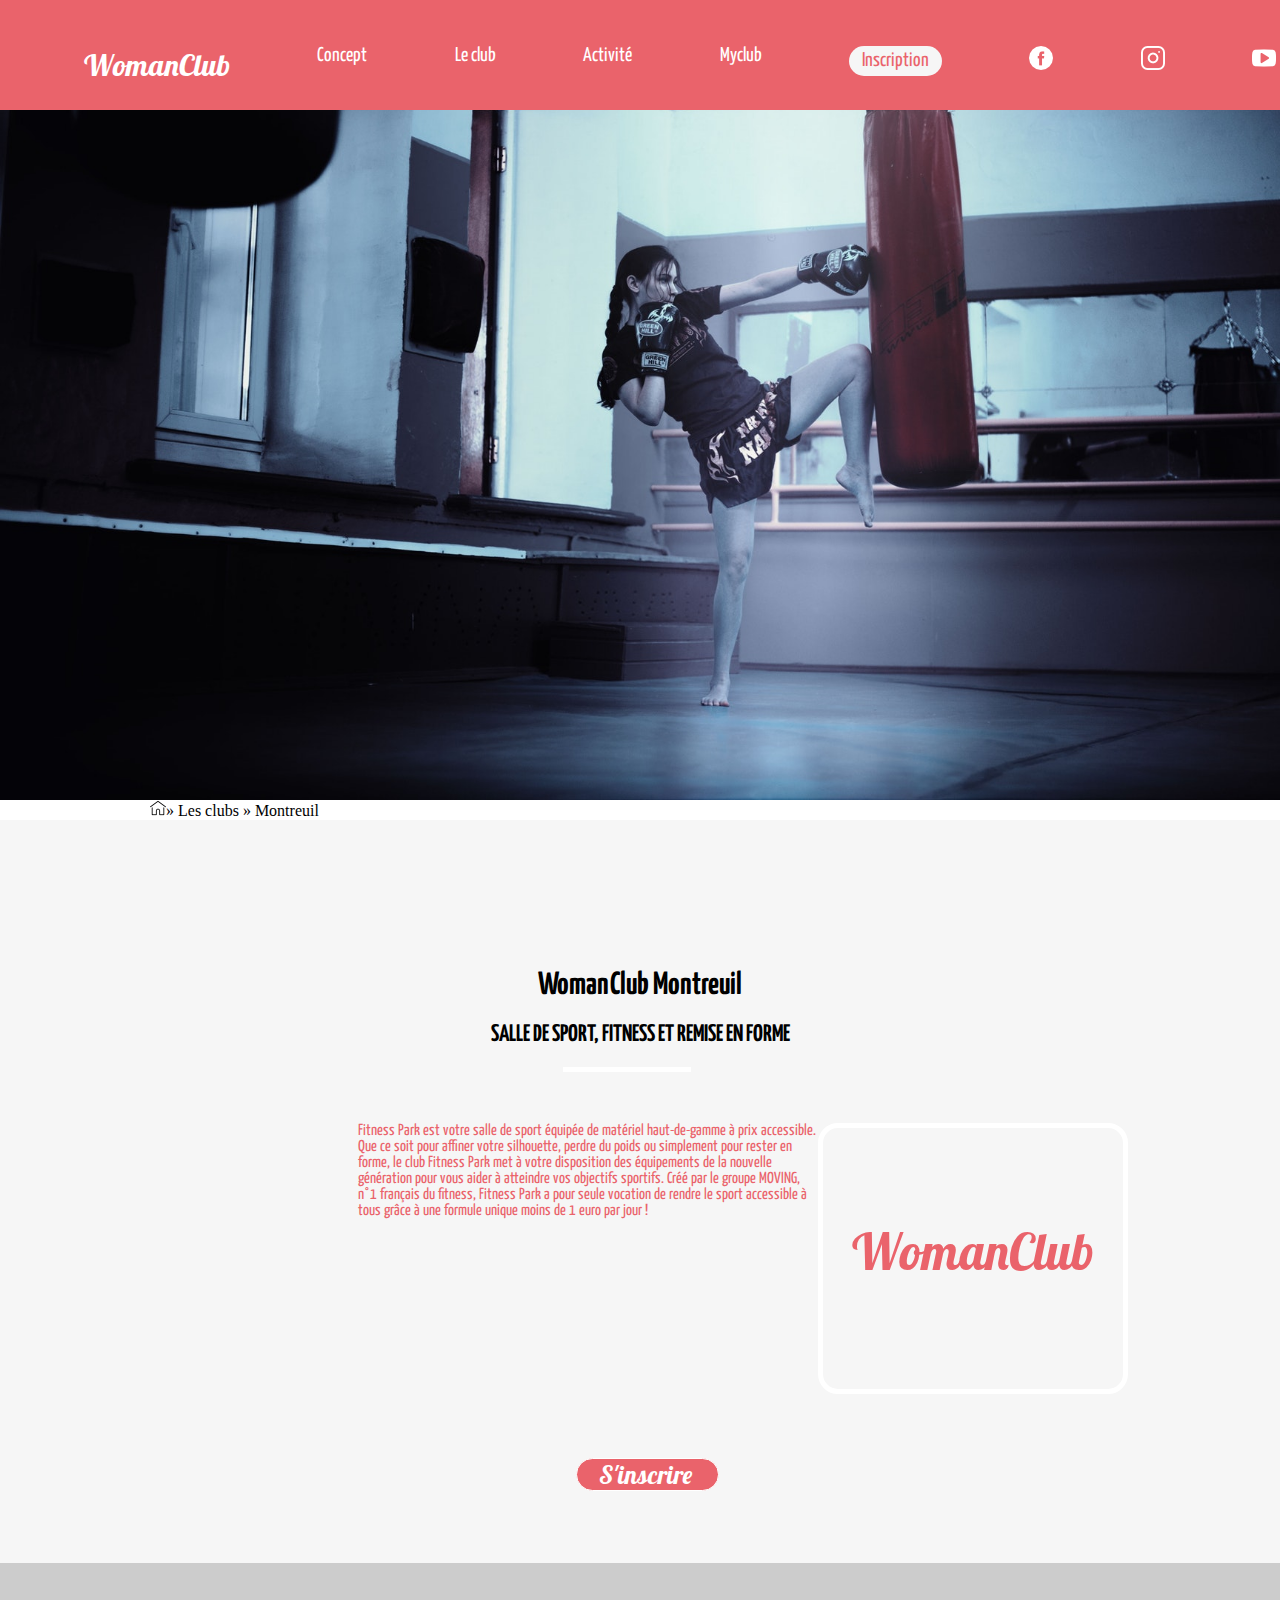
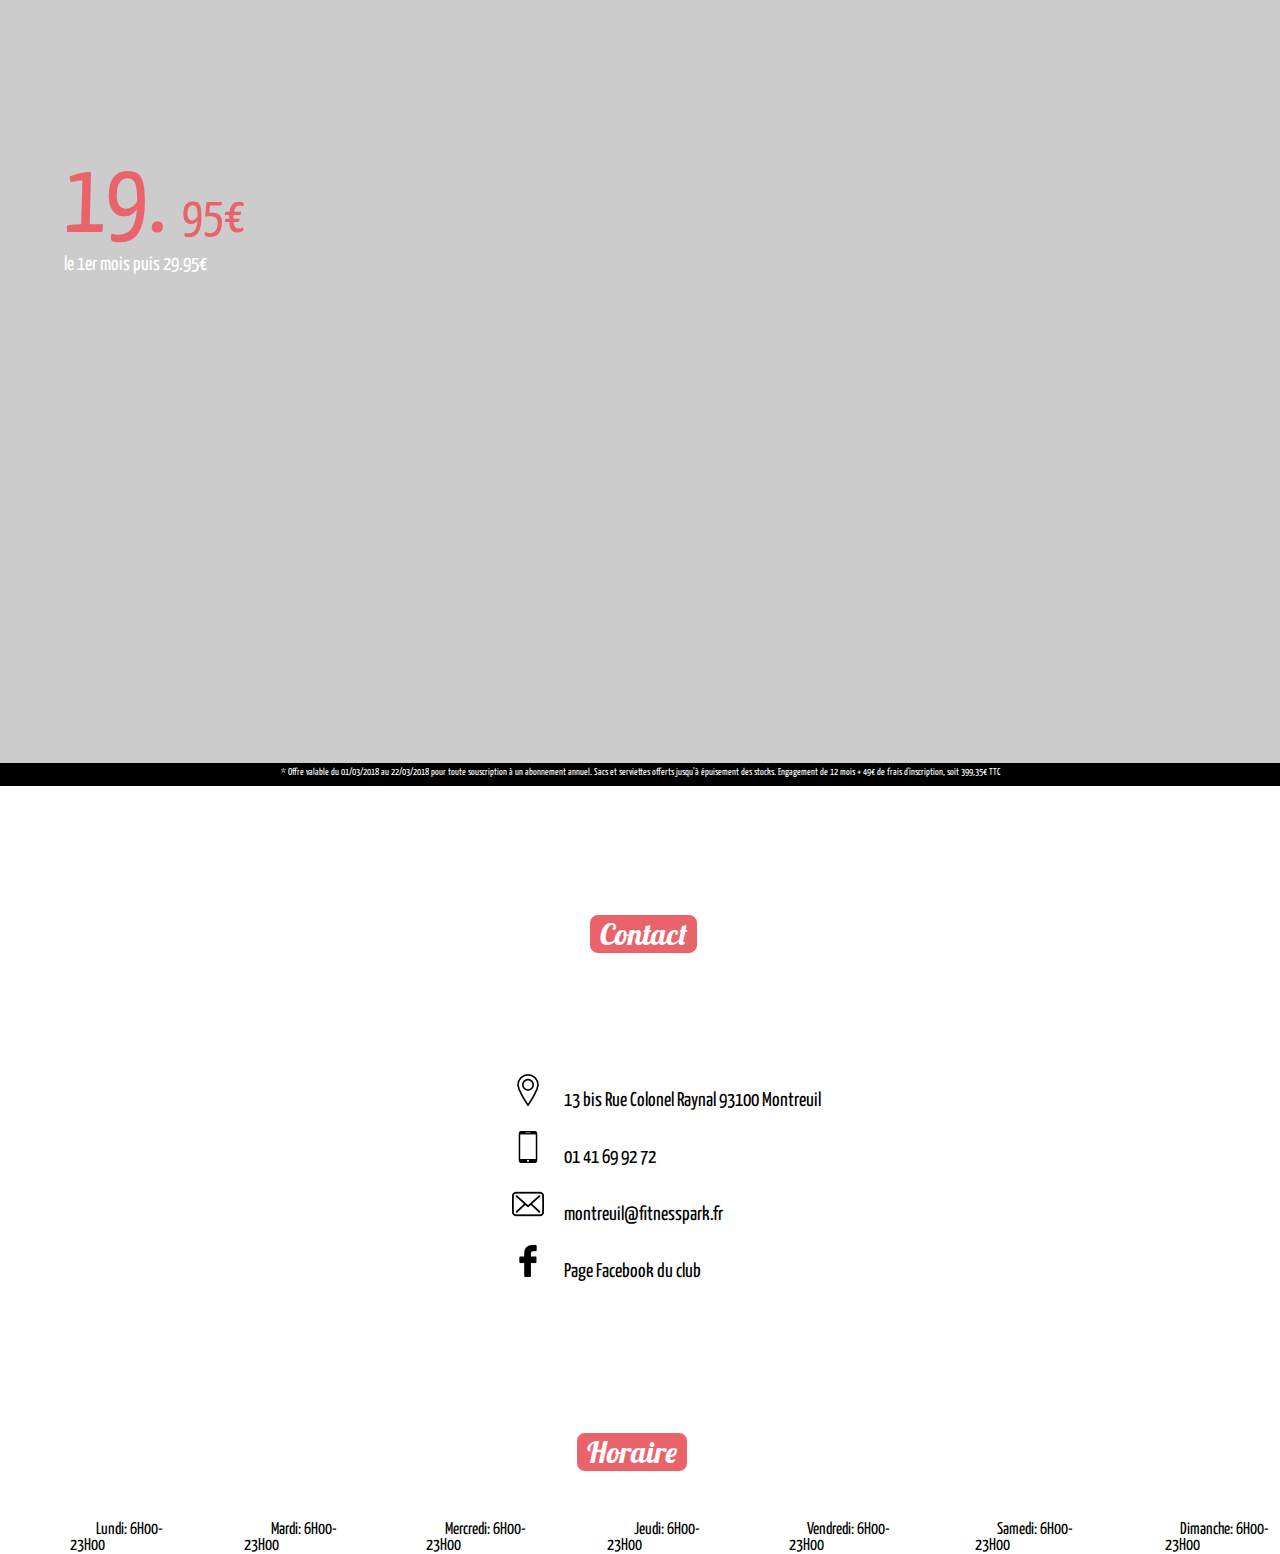
<file: index.html>
<!doctype html>
<html lang="fr">

<head>
    <meta charset="utf-8">
    <title>CLUB SPORT</title>
    <link rel="stylesheet" href="style.css">

    <link href="https://fonts.googleapis.com/css?family=Yanone+Kaffeesatz" rel="stylesheet">
    <link href="https://fonts.googleapis.com/css?family=Lobster" rel="stylesheet">
</head>

<body>
    <ul class="menu">
        <li><a href ="./index1.html"div class="logo">WomanClub</a></li>
        <li><a href="./index2.html">Concept</a></li>
        <li><a href="">Le club</a></li>
        <li><a href="">Activité</a></li>
        <li><a href="">Myclub</a></li>
      
        <li div class="ins">Inscription</li>
            <li>
                <img src="./photo/facebook-logo-button.png">
            </li>
            <li>
                <img src="./photo/instagram.png">
            </li>
            <li>
                <img src="./photo/youtube-logo.png">
            </li>


    </ul>
    <div class="background-first">
        <div class="background-one">
          
        </div>
        <div class="phrase1">
            <img src="./photo/home.png">» Les clubs » Montreuil</div>
    </div>
    <div class="background-seconde">
        <h1>WomanClub Montreuil</h1>
        <h2>SALLE DE SPORT, FITNESS ET REMISE EN FORME</h2>
        <div class="border"></div>
        <div class="background-tree">
            <div class="small-text">Fitness Park est votre salle de sport équipée de matériel haut-de-gamme à prix accessible. Que ce soit pour affiner
                votre silhouette, perdre du poids ou simplement pour rester en forme, le club Fitness Park met à votre disposition
                des équipements de la nouvelle génération pour vous aider à atteindre vos objectifs sportifs. Créé par le
                groupe MOVING, n°1 français du fitness, Fitness Park a pour seule vocation de rendre le sport accessible
                à tous grâce à une formule unique moins de 1 euro par jour !</div>
            <div class="small-text2">WomanClub</div>

        </div>
        <div class="sous-text">S'inscrire</div>
    </div>

<div class="prix">
    <div class="opac">
    <div class="prix1">19.
    <span class="prix2">95€
    <div class="mois">le 1er mois puis 29.95€</div>
</div>
    </span>
</div>
</div>
</div>
<div class="condition">
    <div class="text-condition">* Offre valable du 01/03/2018 au 22/03/2018 pour toute souscription à un abonnement annuel. Sacs et serviettes offerts jusqu’à épuisement des stocks. Engagement de 12 mois + 49€ de frais d'inscription, soit 399,35€ TTC</div>
</div>

    <div class="bloc3">
        <div class="contact">Contact</div>
    </div>

    <div class="bloc1">
        <div class="adresse">
            <img src="./photo/location-pin.png">13 bis Rue Colonel Raynal 93100 Montreuil</div>
        <div class="tel">
            <img src="./photo/smartphone-call.png">01 41 69 92 72</div>
        <div class='email'>
            <img src="./photo/envelope.png">montreuil@fitnesspark.fr</div>
        <div class='fb'>
            <img src="./photo/facebook-logo.png">Page Facebook du club</div>

    </div>
    
    <div class="bloc2">

        <div class="hor">Horaire</div>
    </div>

    <div class="semaine">
        <div class="lundi">Lundi: 6H00-23H00</div>
        <div class="mardi">Mardi: 6H00-23H00</div>
        <div class="mercredi">Mercredi: 6H00-23H00</div>
        <div class="jeudi">Jeudi: 6H00-23H00</div>
        <div class="vendredi">Vendredi: 6H00-23H00</div>
        <div class="samedi">Samedi: 6H00-23H00</div>
        <div class="dimanche">Dimanche: 6H00-23H00</div>

   
    </div>
   

</body>
</file>
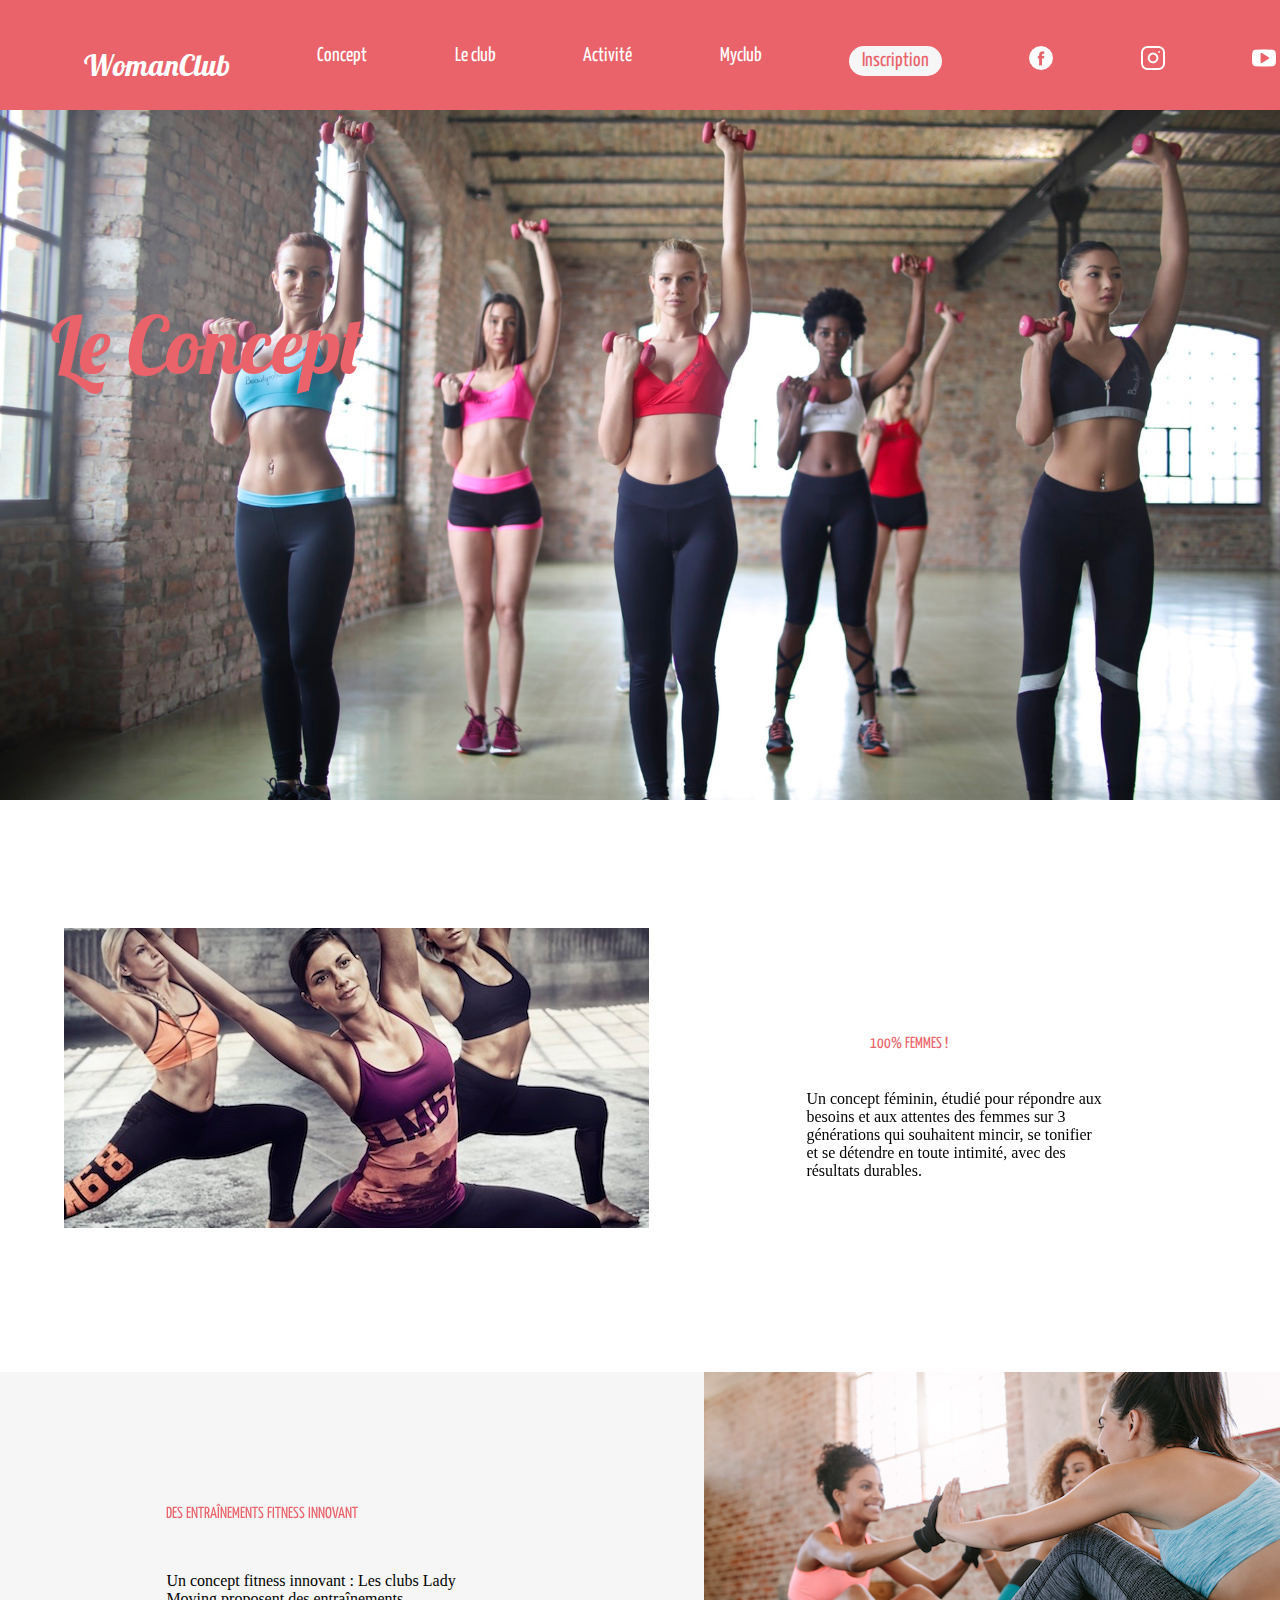
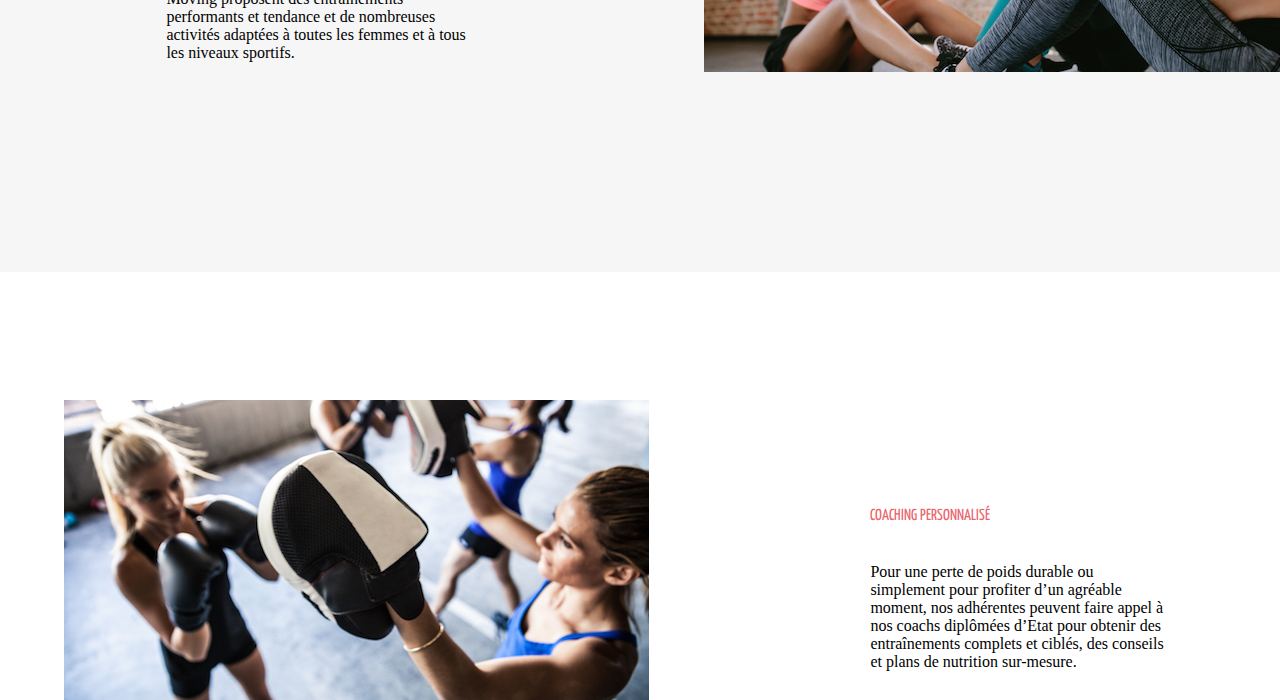
<file: index2.html>
<!doctype html>
<html lang="fr">

<head>
    <meta charset="utf-8">
    <title>CLUB SPORT</title>
    <link rel="stylesheet" href="style.css">
    <link href="https://fonts.googleapis.com/css?family=Yanone+Kaffeesatz" rel="stylesheet">
    <link href="https://fonts.googleapis.com/css?family=Lobster" rel="stylesheet">
</head>

<body>

    <ul class="menu">
        <li>
            <a href="./index.html" div class="logo">WomanClub</a>
        </li>
        <li>
            <a href="./index2.html">Concept</a>
        </li>
        <li>
            <a href="">Le club</a>
        </li>
        <li>
            <a href="">Activité</a>
        </li>
        <li>
            <a href="">Myclub</a>
        </li>

        <li div class="ins">Inscription</li>
        <li>
            <img src="./photo/facebook-logo-button.png">
        </li>
        <li>
            <img src="./photo/instagram.png">
        </li>
        <li>
            <img src="./photo/youtube-logo.png">
        </li>
        </ul>
            <div class="background-concept">
                <div class="concept">Le Concept</div>
            </div>
            <div class="bloc-concept">
                <div class="photo-concept"></div>
                <div class="text-concept">100% FEMMES !</div>
                <div class="sous-textconcept">Un concept féminin, étudié pour répondre aux besoins et aux attentes des femmes sur 3 générations qui souhaitent
                    mincir, se tonifier et se détendre en toute intimité, avec des résultats durables.</div>
            </div>

            <div class="bloc-concept2">
                <div class="photo-concept2"></div>
                <div class="text-concept2">DES ENTRAÎNEMENTS FITNESS INNOVANT</div>
                <div class="sous-textconcept2">Un concept fitness innovant : Les clubs Lady Moving proposent des entraînements performants et tendance et
                    de nombreuses activités adaptées à toutes les femmes et à tous les niveaux sportifs.</div>
            </div>

            <div class="bloc-concept3">
                <div class="photo-concept3"></div>
                <div class="text-concept3">COACHING PERSONNALISÉ</div>
                <div class="sous-textconcept3">Pour une perte de poids durable ou simplement pour profiter d’un agréable moment, nos adhérentes peuvent
                    faire appel à nos coachs diplômées d’Etat pour obtenir des entraînements complets et ciblés, des conseils
                    et plans de nutrition sur-mesure.
                </div>

            </div>

</body>
</file>
<file: style.css>
body {
    margin: 0;
}

.menu a:hover{
    
    border-top:2px solid white;
    padding-top: 20px;

}

.menu a{
    color:white;
    text-decoration: none;
}

.menu {
    justify-content: space-around;
    display: flex;
    background-color: #EA636B;
    height: 300px;
    position: fixed;
    width: 100%;
    top: 0px;
    left: 0px;
    height: 30px;
    padding-top: 20px;
    margin: 0;
    height: 90px;
    color: white;
    font-family: 'Yanone Kaffeesatz', sans-serif;
    font-size: 20px;
    z-index: 10px;
}

.background-one {
    background-image: url(./photo/photo1.jpeg);
    background-size: cover;
    height: 800px;
}

.logo {
    font-size: 30px;
    font-family: 'Lobster', cursive;
}

.menu li {
    list-style: none;
    margin-top: 2%;
}

h1,
h2 {
    text-align: center;
}

.ins {
    border-radius: 20px;
    background-color: #f6f6f6;
    color: #EA636B;
    height: 25px;
    width: 80px;
    padding-left: 1%;
    padding-top: 5px;
}

.border {
    border-bottom: 5px solid white;
    width: 10%;
    margin-left: 44%;
}

.background-seconde {
    padding-top: 10%;
    background-color: #f6f6f6;
    height: 615px;
    font-family: 'Yanone Kaffeesatz', sans-serif;
}

.background-tree {
    display: flex;
    margin-top: 4%;
    margin-left: 28%;
    ;
}

.small-text {
    width: 460px;
    font-family: 'Yanone Kaffeesatz', sans-serif;
    color: #EA636B;
}

.phrase1 {
    margin-left: 150px;
}

.small-text2 {
    background-color: #f6f6f6;
    color: #EA636B;
    width: 300px;
    height: 169px;
    text-align: center;
    font-size: 50px;
    padding-top: 10%;
    font-family: 'Lobster', cursive;
    border: 5px solid white;
    border-radius: 20px;
}

.sous-text {
    text-align: right;
    font-size: 25px;
    color: white;
    border-radius: 20px;
    background-color: #EA636B;
    border: 1px solid white;
    margin-left: 45%;
    margin-right: 45%;
    margin-top: 5%;
    padding-right: 2%;
    font-family: 'Lobster', cursive;
    width: 115px;
}

.bloc3 {
    display: flex;
    text-indent: 10px;
    margin-top: 10%;
    margin-left: 10%;
}

.salle {
    font-size: 25px;
}

.contact {
    margin-left: 40%;
    font-size: 30px;
    position: relative;
    border-radius: 9px;
    padding-right: 10px;
    font-family: 'Lobster', cursive;
    border: 1px solid white;
    background-color: #EA636B;
    color: white;
}

.bloc1 {
    margin-left: 40%;
    font-size: 20px;
    font-family: 'Yanone Kaffeesatz', sans-serif;
    margin-top: 100px;
}

.hor {
    position: relative;
    bottom: 50px;
    font-size: 30px;
    margin-left: 45%;
    font-family: 'Lobster', cursive;
    border: 1px solid white;
    border-radius: 9px;
    width: 100px;
    border-radius: 9px;
    padding-left: 10px;
    background-color: #EA636B;
    color: white;
}

.semaine {
    display: flex;
    text-align: center;
    font-size: 17px;
    font-family: 'Yanone Kaffeesatz', sans-serif;
    text-indent: 85px;
}

.bloc2 {
    margin-top: 200px;
}

.adresse img {
    padding-top: 20px;
    padding-right: 20px;
}

.tel img {
    padding-top: 20px;
    padding-right: 20px;
}

.email img {
    padding-top: 20px;
    padding-right: 20px;
}

.fb img {
    padding-top: 20px;
    padding-right: 20px;
}

.prix {
    background-image: url(./photo/photo2.jpeg);
    height: 800px;
   background-attachment: fixed;
   background-repeat: no-repeat;
    background-size: cover;
    display: flex;
    justify-content: flex-start;
}

.opac{
height: 800px;
background: rgba(0,0,0,0.2);
width: 100%;
}

.prix1 {
  
    font-family: 'Yanone Kaffeesatz', sans-serif;
    font-size: 100px;
    margin-top: 15%;
    margin-left: 5%;
    color: #EA636B;
   
}
.prix2 {
   
    color: #EA636B;
    
    
    font-family: 'Yanone Kaffeesatz', sans-serif;
    font-size: 50px;
}

.mois {
    
   font-size: 20px;
    color: white;
    font-family: 'Yanone Kaffeesatz', sans-serif;
}

.condition {
    background-color: black;
    height: 18px;
    color: white;
    font-size: 10px;
    text-align: center;
    padding-top: 5px;
    font-family: 'Yanone Kaffeesatz', sans-serif;
}

.background-concept {
    background-image: url(./photo/photo4.jpeg);
    height: 800px;
    background-attachment: fixed;
    background-repeat: no-repeat;
     background-size: cover;
     display: flex;
     justify-content: flex-start;
}

.photo-concept {
    background-image: url(./photo/photo3.jpg);
    background-repeat: no-repeat;
    height: 300px;
    margin-top: 10%;
    margin-left: 5%;
}

.text-concept {
    margin-left: 68%;
    margin-top: -15%;
    font-family: 'Yanone Kaffeesatz', sans-serif;
    color: #EA636B;
}

.sous-textconcept {
    width: 300px;
    left: 63%;
    position: relative;
    margin-top: 3%;
}

.photo-concept2 {
    background-image: url(./photo/photo5.png);
    background-repeat: no-repeat;
    height: 300px;
    margin-top: 15%;
    margin-left: 55%;
}

.text-concept2 {
    position: relative;
    margin-top: -13%;
    margin-left: 13%;
    padding-bottom: 50px;
    font-family: 'Yanone Kaffeesatz', sans-serif;
    color: #EA636B;
}

.sous-textconcept2 {
    width: 300px;
    margin-top: 0%;
    position: relative;
    margin-left: 13%;
}

.photo-concept3 {
    background-image: url(./photo/photo6.jpg);
    background-repeat: no-repeat;
    height: 300px;
    margin-top: 10%;
    margin-left: 5%;
}

.text-concept3 {
    margin-left: 68%;
    margin-top: -15%;
    font-family: 'Yanone Kaffeesatz', sans-serif;
    color: #EA636B;
}

.sous-textconcept3 {
    width: 300px;
    left: 68%;
    position: relative;
    margin-top: 3%;
}

.bloc-concept2{
    background-color: #f6f6f6;
    height: 500px;
}

.concept{
    font-size: 80px;
    color: #EA636B;
    padding-top: 23%;
    opacity: 0.;
    font-family: 'Lobster', cursive;
    margin-left: 4%;
}
</file>
